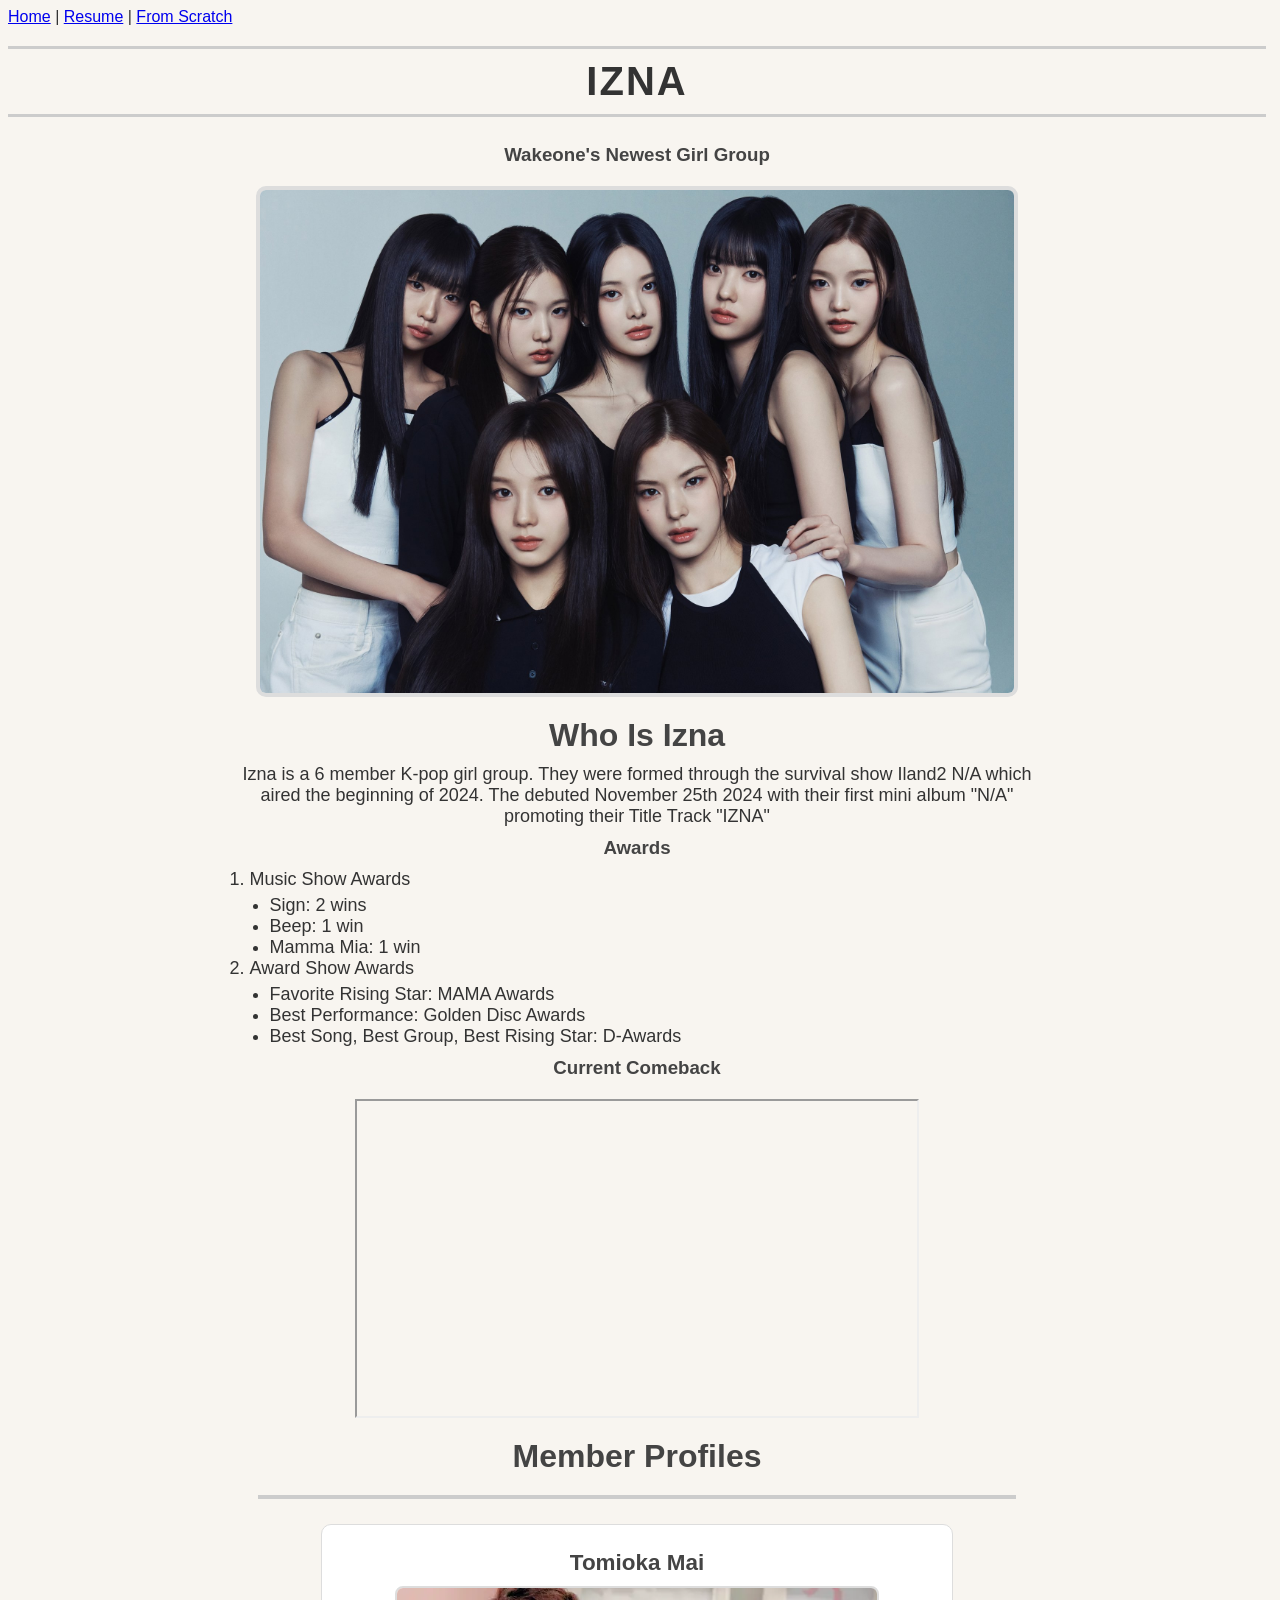
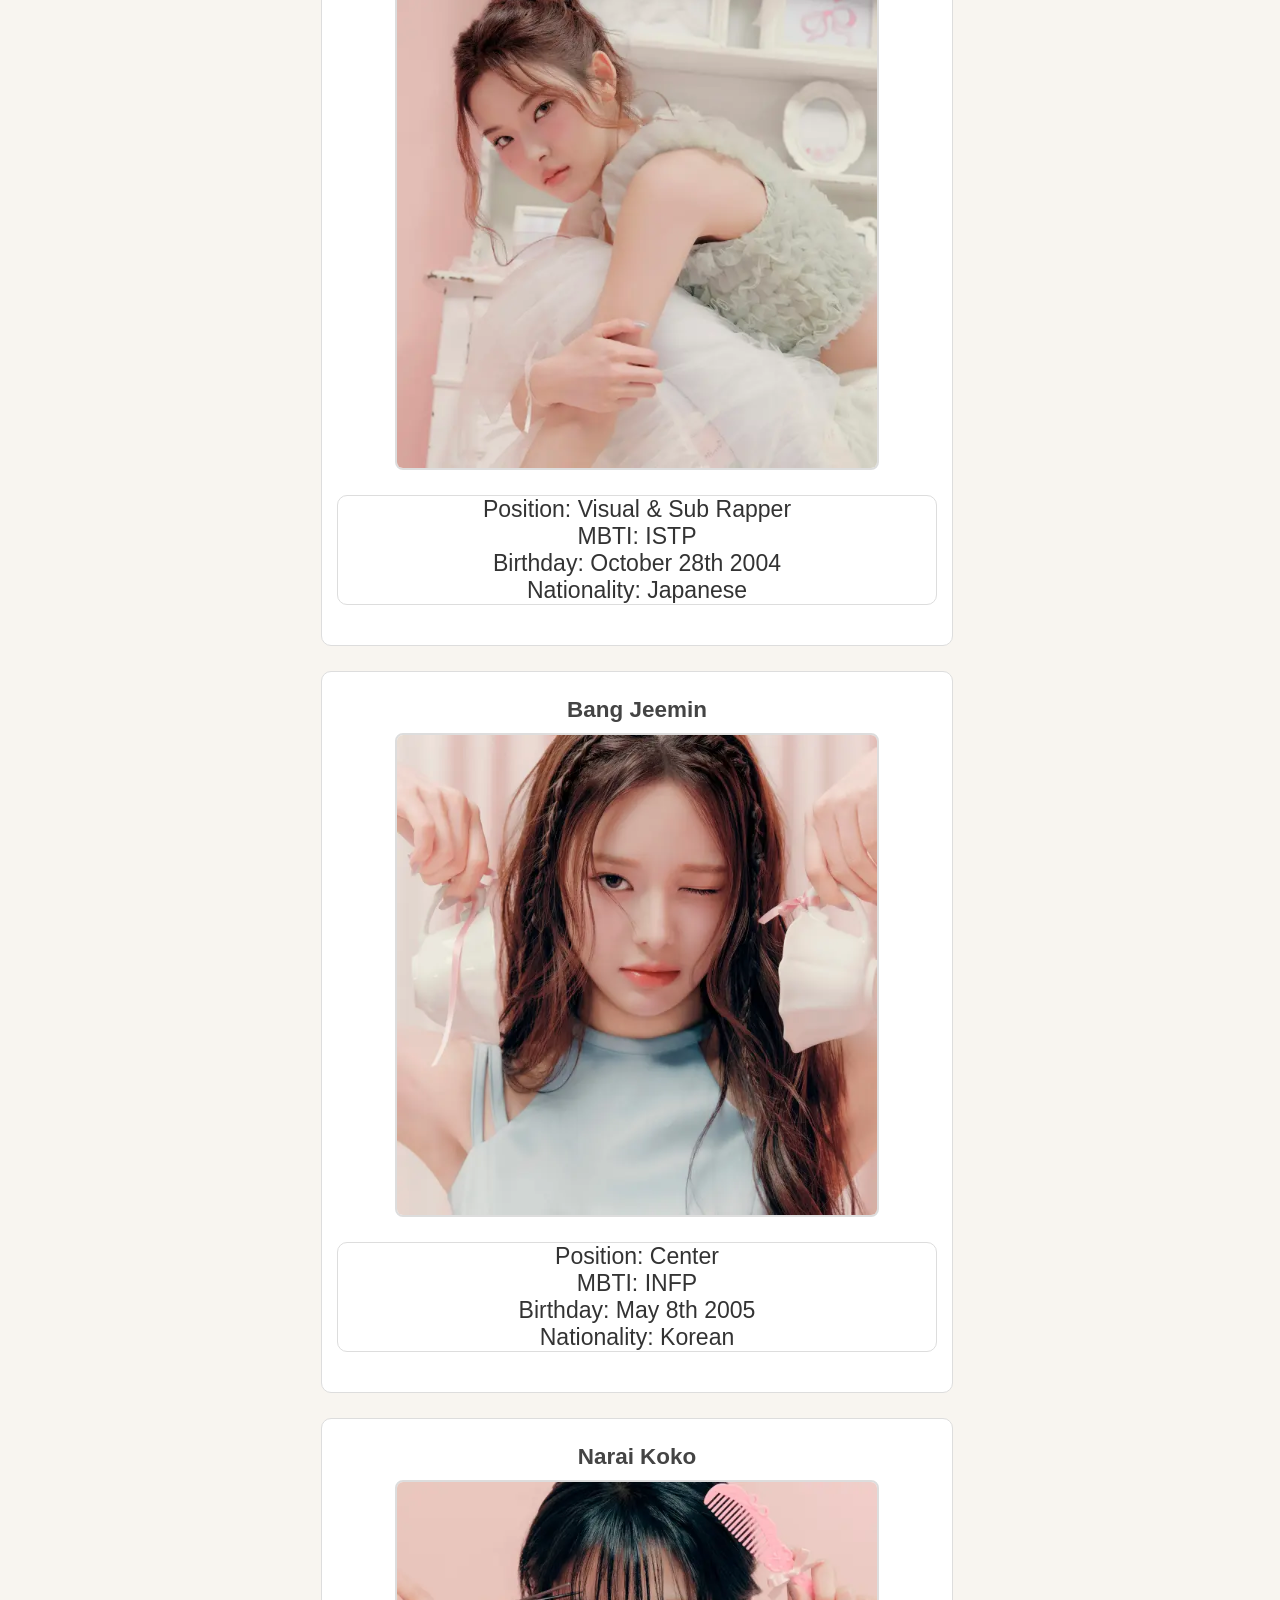
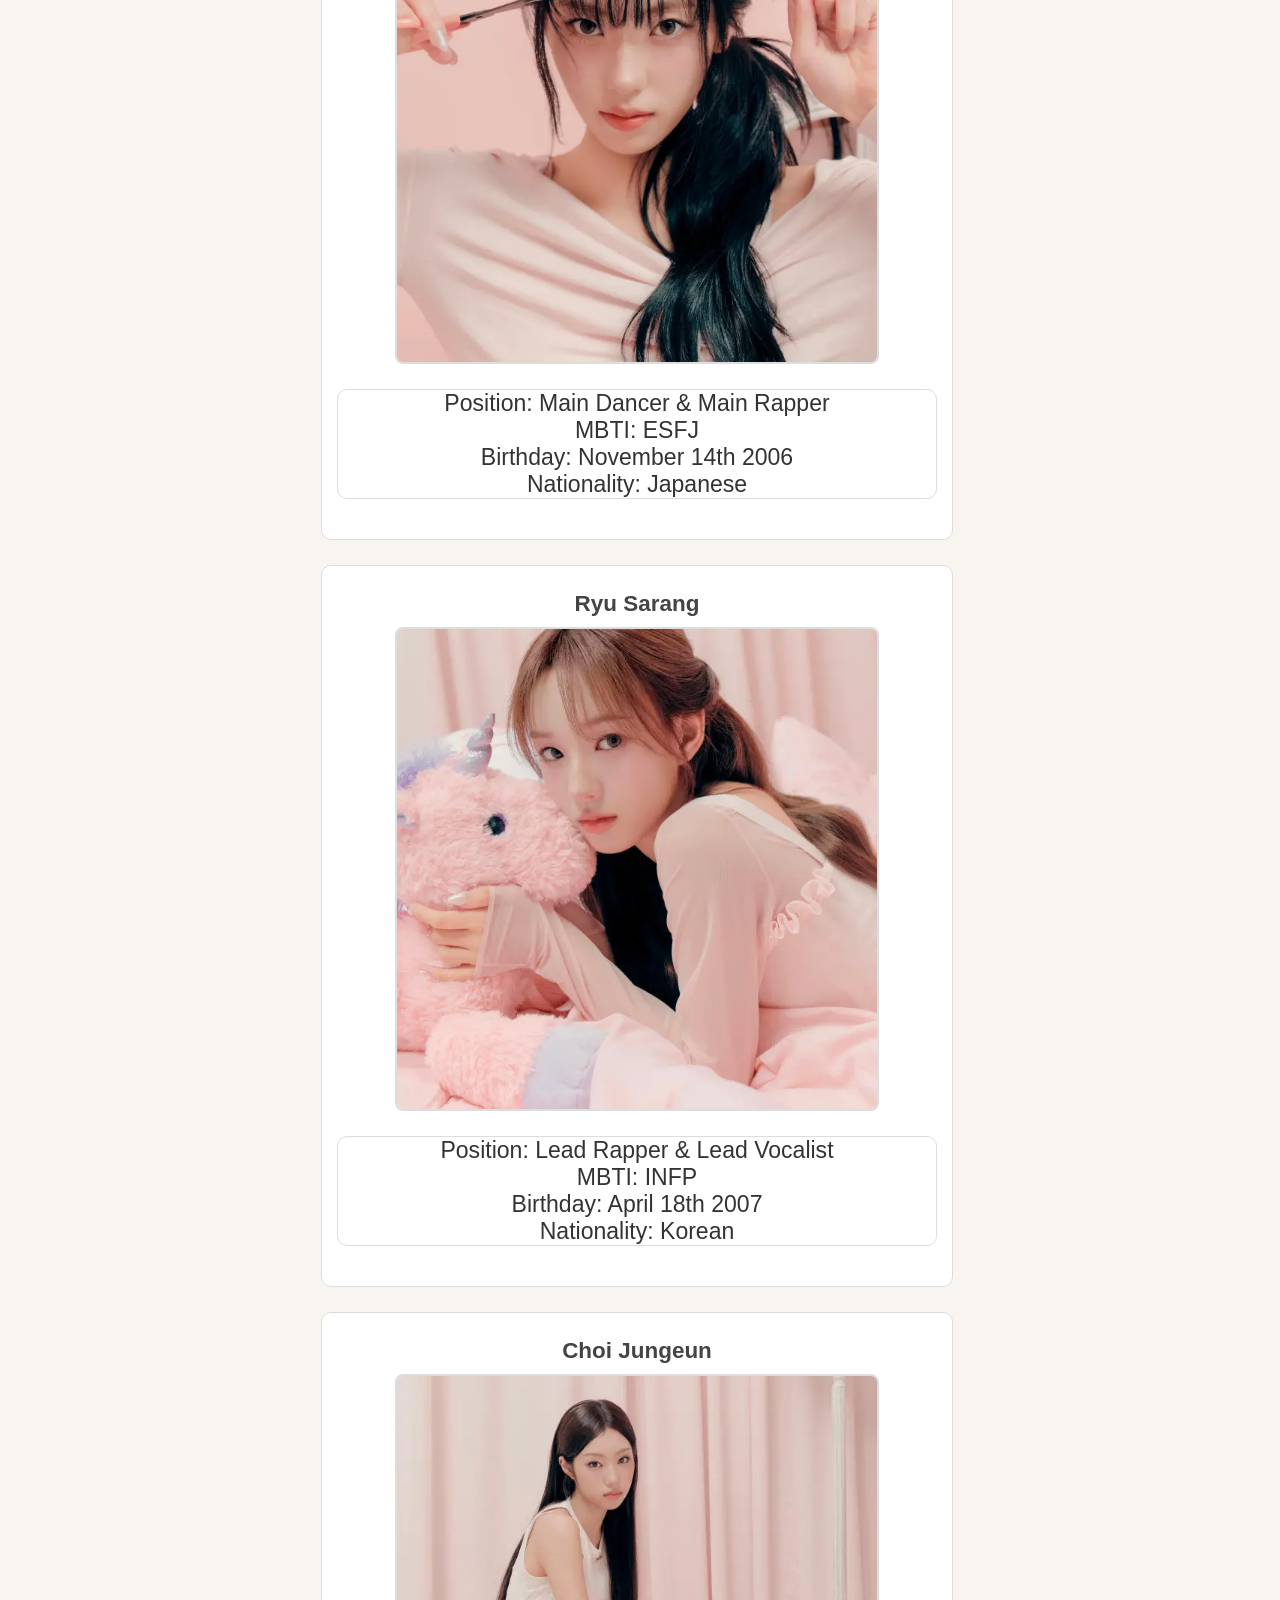
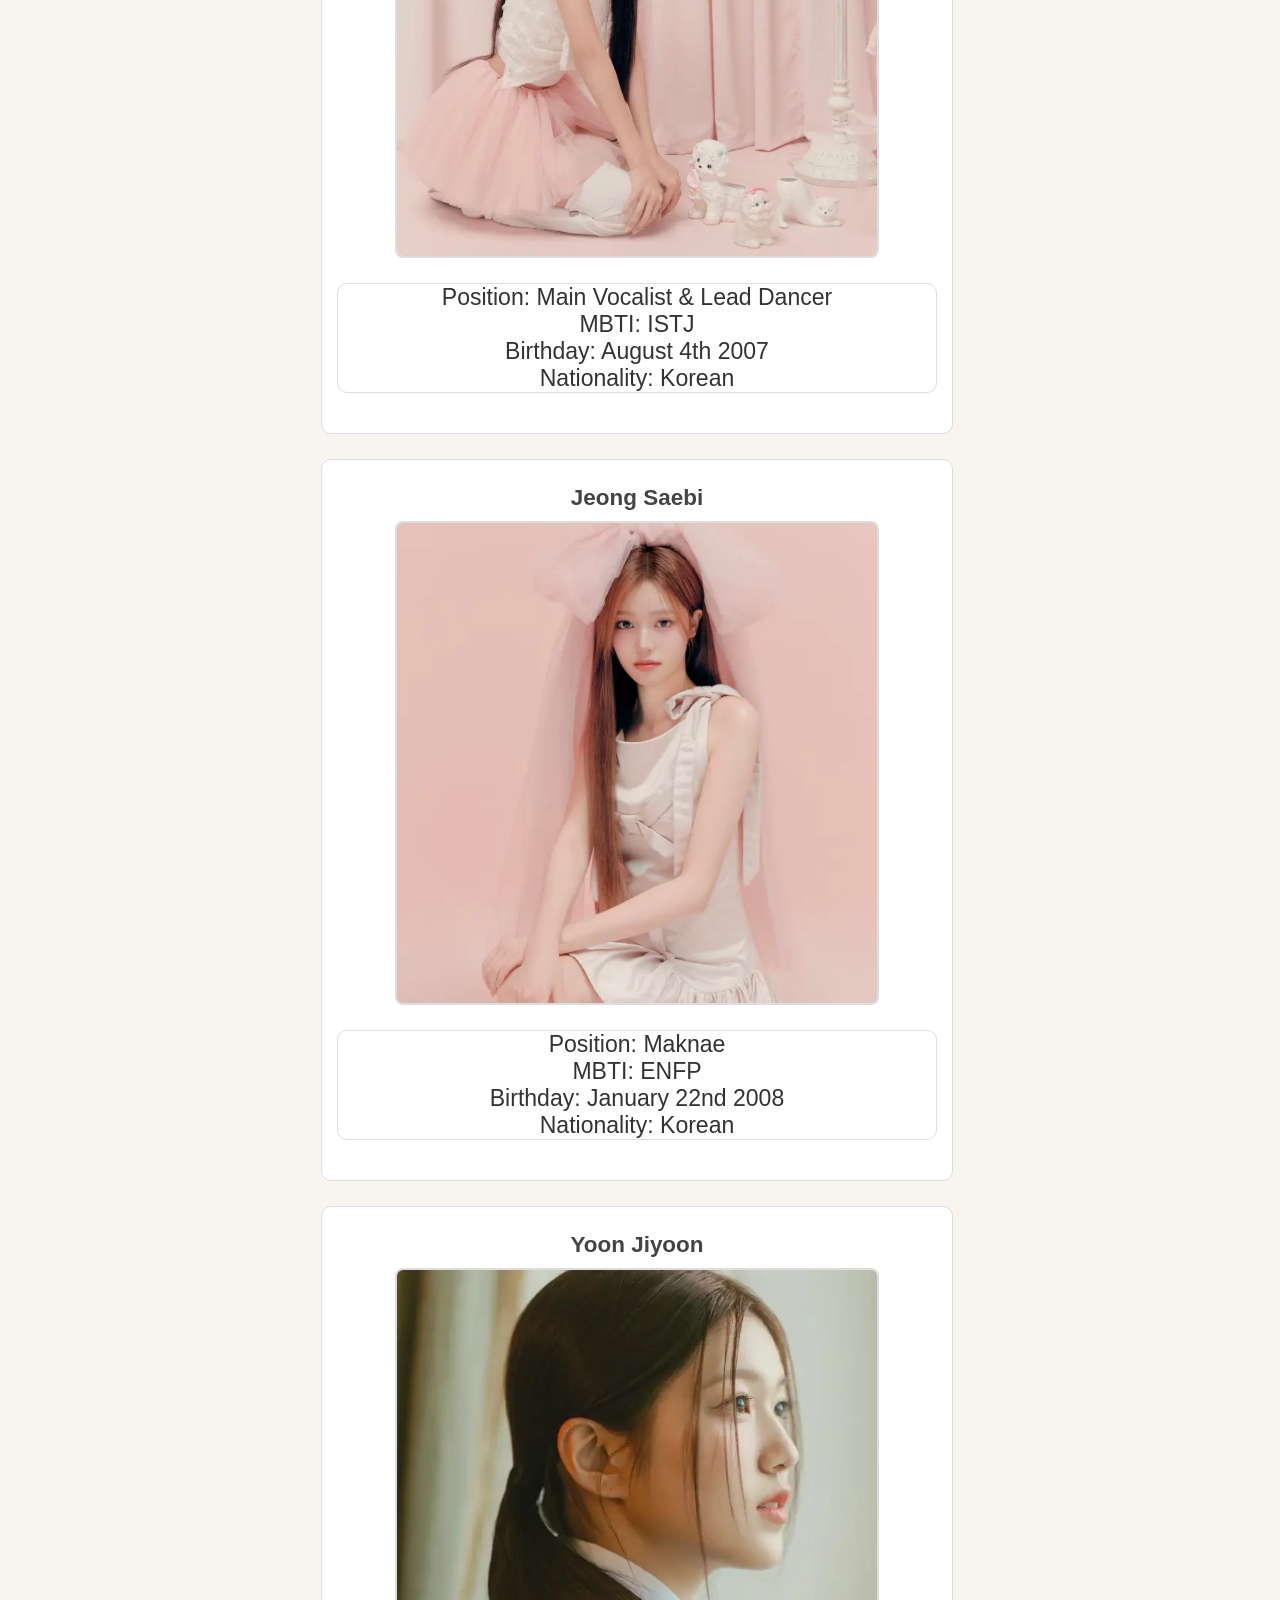
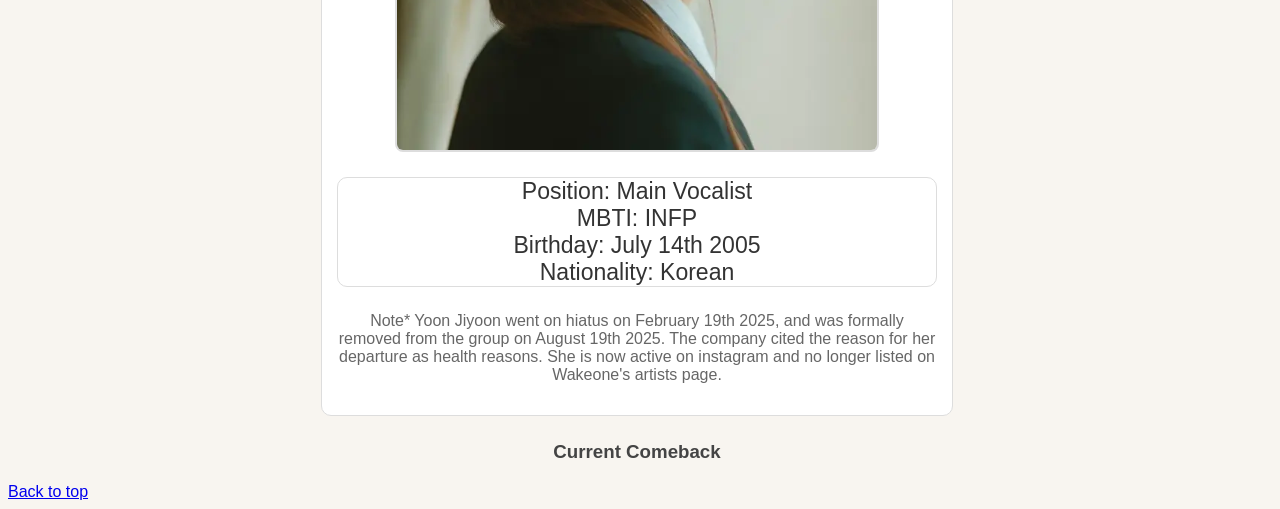
<file: Html/FromScatch.html>
<!DOCTYPE html>
<html lang="en">
<head>
    <meta charset="UTF-8">
    <meta name="viewport" content="width=device-width, initial-scale=1.0">
    <title>From Scratch</title>
    <link rel="stylesheet" href="../Style/Style.css">
</head>
<body>
<!--Navigation-->
    <a id="top" href="../index.html">Home</a> |
    <a href="Resume.html">Resume</a> |
    <a href="#!">From Scratch</a>
<!--title-->
    <p></p>
    <h1 class="bigtitle">IZNA</h1>
    <h3 class="title">Wakeone's Newest Girl Group</h3>
<!--Team Picture-->
    <img src="../assets/iznapic.jpg" alt="Picture of OT7 Izna" class="bigpicture">
<!--Bio-->
    <h1 class="title">Who Is Izna</h1>
    <p class="bio">Izna is a 6 member K-pop girl group. They were formed through the survival show Iland2 N/A which aired the beginning of 2024. The debuted November 25th 2024 with their first mini album "N/A" promoting their Title Track "IZNA" </p>
    <h3 class="title">Awards</h3>
<ol class="bio">
    <li>Music Show Awards
        <ul>
            <li>Sign: 2 wins</li>
            <li>Beep: 1 win</li>
            <li>Mamma Mia: 1 win</li>
        </ul>
    </li>

    <li>Award Show Awards
        <ul>
            <li>Favorite Rising Star: MAMA Awards</li>
            <li>Best Performance: Golden Disc Awards</li>
            <li>Best Song, Best Group, Best Rising Star: D-Awards</li>
        </ul>
    </li>
</ol>
<div>
</div>
<!--Youtube Video-->
    <h3 class="title">Current Comeback</h3>
<iframe width="560" height="315" src="https://www.youtube.com/embed/2fyFx2u5fbU?si=3kfzwX9sm1x0MFMT"
title="YouTube video player" 
allow="accelerometer; autoplay; clipboard-write; encrypted-media; gyroscope; picture-in-picture; web-share"
referrerpolicy="strict-origin-when-cross-origin" allowfullscreen>
</iframe>
<!--Subtitle--> 
    <h1 class="title">Member Profiles</h1>
    <div class="line"></div>
<!--Member Info-->
<div class="info">
    <h3 class="title">Tomioka Mai</h3>
    <img src="../assets/Mai.webp" alt="picture of Tomioka Mai" class="memberpics">


<ul class="info">
    <li>Position: Visual & Sub Rapper </li>
    <li>MBTI: ISTP</li>
    <li>Birthday: October 28th 2004</li>
    <li>Nationality: Japanese</li>
</ul>
</div>
<!--Member Info-->
<div class="info">
    <h3 class="title">Bang Jeemin</h3>
    <img src="../assets/Jeemin.webp" alt="picture of Bang Jeemin" class="memberpics">


<ul class="info">
    <li>Position: Center </li>
    <li>MBTI: INFP</li>
    <li>Birthday: May 8th 2005</li>
    <li>Nationality: Korean</li>
</ul>
</div>
<!--Member Info-->
<div class="info">
    <h3 class="title">Narai Koko</h3>
    <img src="../assets/Koko.webp" alt="picture of Narai Koko" class="memberpics">


<ul class="info">
    <li>Position: Main Dancer & Main Rapper </li>
    <li>MBTI: ESFJ</li>
    <li>Birthday: November 14th 2006</li>
    <li>Nationality: Japanese</li>
</ul>
</div>
<!--Member Info-->
<div class="info">
    <h3 class="title">Ryu Sarang</h3>
    <img src="../assets/Sarang.webp" alt="picture of Ryu Sarang" class="memberpics">


<ul class="info">
    <li>Position: Lead Rapper & Lead Vocalist </li>
    <li>MBTI: INFP</li>
    <li>Birthday: April 18th 2007</li>
    <li>Nationality: Korean</li>
</ul>
</div>
<!--Member Info-->
<div class="info">
    <h3 class="title">Choi Jungeun</h3>
    <img src="../assets/Jungeun.webp" alt="picture of Choi Jungeun" class="memberpics">


<ul class="info">
    <li>Position: Main Vocalist & Lead Dancer</li>
    <li>MBTI: ISTJ</li>
    <li>Birthday: August 4th 2007</li>
    <li>Nationality: Korean</li>
</ul>
</div>
<!--Member Info-->
<div class="info">
    <h3 class="title">Jeong Saebi</h3>
    <img src="../assets/Saebi.webp" alt="picture of Jeong SaebiS" class="memberpics">


<ul class="info">
    <li>Position: Maknae </li>
    <li>MBTI: ENFP</li>
    <li>Birthday: January 22nd 2008</li>
    <li>Nationality: Korean</li>
</ul>
</div>
<!--Member Info-->
<div class="info">
    <h3 class="title">Yoon Jiyoon</h3>
    <img src="../assets/Jiyoon.webp" alt="picture of Yoon Jiyoon" class="memberpics">


<ul class="info">
    <li>Position: Main Vocalist</li>
    <li>MBTI: INFP</li>
    <li>Birthday: July 14th 2005</li>
    <li>Nationality: Korean</li>
</ul>
<p class="note">Note* Yoon Jiyoon went on hiatus on February 19th 2025, and was formally removed from the group on August 19th 2025. The company cited the reason for her departure as health reasons. She is now active on instagram and no longer listed on Wakeone's artists page. </p>
</div>
 <h3 class="title">Current Comeback</h3>
<div class="tableauPlaceholder" id='viz1776122850400' style='position: relative'><noscript><a href='#'><img alt='World of KPOPBest-selling albums 2011 - 2020 H2  ' src='https:&#47;&#47;public.tableau.com&#47;static&#47;images&#47;Wo&#47;WorldofKPOP&#47;Dashboard1&#47;1_rss.png' style='border: none' /></a></noscript><object class="tableauViz"  style='display:none;'><param name='host_url' value='https%3A%2F%2Fpublic.tableau.com%2F' /> <param name='embed_code_version' value='3' /> <param name='site_root' value='' /><param name='name' value='WorldofKPOP&#47;Dashboard1' /><param name='tabs' value='no' /><param name='toolbar' value='yes' /><param name='static_image' value='https:&#47;&#47;public.tableau.com&#47;static&#47;images&#47;Wo&#47;WorldofKPOP&#47;Dashboard1&#47;1.png' /> <param name='animate_transition' value='yes' /><param name='display_static_image' value='yes' /><param name='display_spinner' value='yes' /><param name='display_overlay' value='yes' /><param name='display_count' value='yes' /><param name='language' value='en-US' /></object></div>                <script type='text/javascript'>                    var divElement = document.getElementById('viz1776122850400');                    var vizElement = divElement.getElementsByTagName('object')[0];                    vizElement.style.width='1400px';vizElement.style.height='2527px';                    var scriptElement = document.createElement('script');                    scriptElement.src = 'https://public.tableau.com/javascripts/api/viz_v1.js';                    vizElement.parentNode.insertBefore(scriptElement, vizElement);                </script>
<a href="#top">Back to top</a>

</body>
</html>
</file>
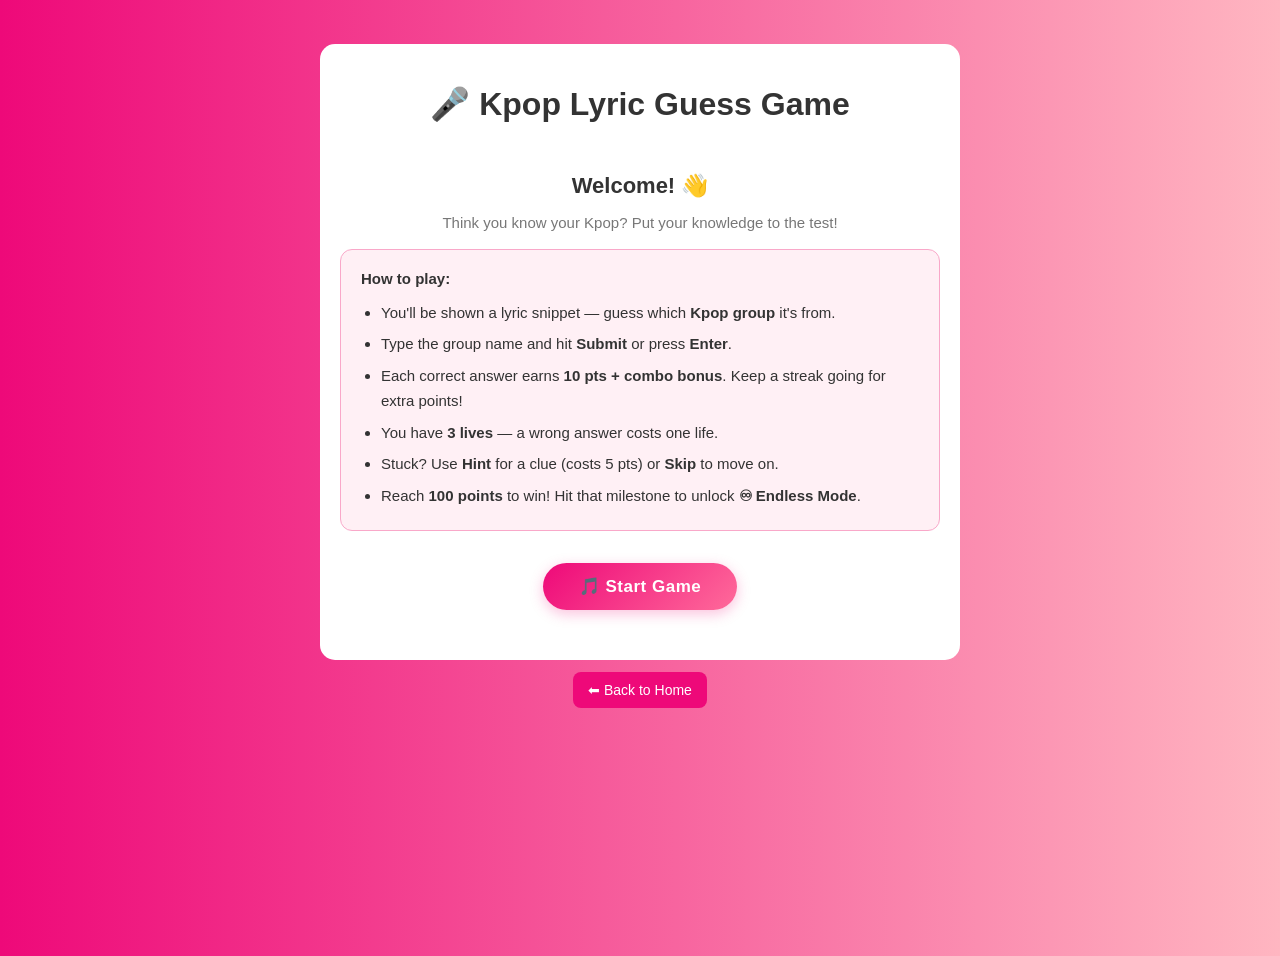
<file: Html/game.html>
<!DOCTYPE html>
<html lang="en">
<head>
    <meta charset="UTF-8">
    <meta name="viewport" content="width=device-width, initial-scale=1.0">
    <title>Game</title>
</head>
<body>
<p href =></p>    
<style>
@keyframes gradientShift {
  0%   { background-position: 0% 50%; }
  50%  { background-position: 100% 50%; }
  100% { background-position: 0% 50%; }
}
body {
  font-family: Arial, sans-serif;
  background: linear-gradient(270deg, #ee0979, #ff6a9a, #fad0c4, #ffb6c1, #ee0979);
  background-size: 400% 400%;
  animation: gradientShift 8s ease infinite;
  text-align: center;
  padding: 20px;
  color: #333;
  min-height: 100vh;
}
.container {
  background: white;
  padding: 20px;
  border-radius: 15px;
  max-width: 600px;
  margin: auto;
}
input {
  padding: 10px;
  width: 70%;
  margin-top: 10px;
}
button {
  padding: 10px 15px;
  margin: 10px;
  border: none;
  border-radius: 8px;
  cursor: pointer;
}
#lyric {
  font-size: 20px;
  margin: 20px 0;
}
.hidden { display: none; }

#start { padding: 10px 0 20px; }
#start h2 { font-size: 22px; margin-bottom: 6px; }
.rules-box {
  background: #fff0f5;
  border: 1.5px solid #f9a8c9;
  border-radius: 12px;
  padding: 16px 20px;
  text-align: left;
  margin: 18px 0 22px;
  font-size: 15px;
  line-height: 1.7;
}
.rules-box ul { margin: 8px 0 0 0; padding-left: 20px; }
.rules-box li { margin-bottom: 6px; }
.start-btn {
  background: linear-gradient(135deg, #ee0979, #ff6a9a);
  color: white;
  font-size: 17px;
  font-weight: bold;
  padding: 13px 36px;
  border-radius: 30px;
  border: none;
  cursor: pointer;
  letter-spacing: 0.5px;
  box-shadow: 0 4px 14px rgba(238,9,121,0.25);
}
.start-btn:hover { opacity: 0.9; }

#endless-badge {
  display: inline-block;
  background: linear-gradient(135deg, #7c3aed, #a855f7);
  color: white;
  font-size: 12px;
  font-weight: bold;
  padding: 3px 10px;
  border-radius: 20px;
  margin-left: 8px;
  vertical-align: middle;
}
#endless-counter {
  font-size: 13px;
  color: #a855f7;
  margin: 4px 0 0;
  font-weight: bold;
}

#win { padding: 10px 0 20px; }
.win-trophy { font-size: 60px; margin: 10px 0 6px; }
#win h2 { font-size: 26px; color: #ee0979; margin-bottom: 6px; }
.win-score { font-size: 42px; font-weight: bold; color: #ee0979; margin: 10px 0 4px; }
.win-label { font-size: 14px; color: #999; margin-bottom: 18px; }
.win-msg {
  background: #fff0f5;
  border-radius: 10px;
  padding: 12px 18px;
  font-size: 15px;
  color: #555;
  margin-bottom: 20px;
}
.win-btn {
  background: linear-gradient(135deg, #ee0979, #ff6a9a);
  color: white;
  font-size: 15px;
  font-weight: bold;
  padding: 11px 30px;
  border-radius: 30px;
  border: none;
  cursor: pointer;
  margin: 6px;
}
.win-btn:hover { opacity: 0.9; }
.endless-btn {
  background: linear-gradient(135deg, #7c3aed, #a855f7);
  color: white;
  font-size: 15px;
  font-weight: bold;
  padding: 11px 30px;
  border-radius: 30px;
  border: none;
  cursor: pointer;
  margin: 6px;
}
.endless-btn:hover { opacity: 0.9; }
</style>

<div class="container">
  <h1>🎤 Kpop Lyric Guess Game</h1>

  <!-- START SCREEN -->
  <div id="start">
    <h2>Welcome! 👋</h2>
    <p style="color:#777; font-size:15px; margin-bottom:0;">Think you know your Kpop? Put your knowledge to the test!</p>
    <div class="rules-box">
      <strong>How to play:</strong>
      <ul>
        <li>You'll be shown a lyric snippet — guess which <strong>Kpop group</strong> it's from.</li>
        <li>Type the group name and hit <strong>Submit</strong> or press <strong>Enter</strong>.</li>
        <li>Each correct answer earns <strong>10 pts + combo bonus</strong>. Keep a streak going for extra points!</li>
        <li>You have <strong>3 lives</strong> — a wrong answer costs one life.</li>
        <li>Stuck? Use <strong>Hint</strong> for a clue (costs 5 pts) or <strong>Skip</strong> to move on.</li>
        <li>Reach <strong>100 points</strong> to win! Hit that milestone to unlock <strong>♾ Endless Mode</strong>.</li>
      </ul>
    </div>
    <button class="start-btn" onclick="beginGame()">🎵 Start Game</button>
  </div>

  <!-- GAME SCREEN -->
  <div id="game" class="hidden">
    <p id="lyric"></p>
    <input type="text" id="answer" placeholder="Enter group name">
    <br>
    <button onclick="submitAnswer()">Submit</button>
    <button onclick="skip()">Skip</button>
    <button onclick="hint()">Hint (-5 pts)</button>
    <p id="feedback"></p>
    <p>Score: <span id="score">0</span><span id="endless-badge" class="hidden">♾ ENDLESS</span></p>
    <p id="endless-counter" class="hidden">Questions answered: <span id="endless-count">0</span></p>
    <p>Lives: <span id="lives">3</span></p>
    <p>Combo: <span id="combo">0</span></p>
  </div>

  <!-- WIN SCREEN -->
  <div id="win" class="hidden">
    <div class="win-trophy">🏆</div>
    <h2>You Win!</h2>
    <div class="win-score" id="winScore">0</div>
    <div class="win-label">points scored</div>
    <div class="win-msg">You hit 100 points — you're a certified Kpop lyric expert! 🎉<br><br>Want to keep going? Try <strong>Endless Mode</strong> — infinite questions, no finish line. How long can you last?</div>
    <button class="endless-btn" onclick="startEndless()">♾ Endless Mode</button>
    <button class="win-btn" onclick="restart()">🔄 Play Again</button>
  </div>

  <!-- GAME OVER SCREEN -->
  <div id="end" class="hidden">
    <h2>Game Over</h2>
    <p id="finalScore"></p>
    <p id="rank"></p>
    <button onclick="restart()">Play Again</button>
  </div>
</div>

<script>
const pool = [
  { lyric: "Obun keot wanbyeokan My makeup tutorial", group: "illit", hint: "rookie hybe girl group" },
  { lyric: "Baby, I'm just trying to play it cool but, I just can't hide that, I want you", group: "illit", hint: "magnetic group" },
  { lyric: "Say goodbye but I'll always love you", group: "izna", hint: "Iland 2" },
  { lyric: "We bout to blow it up and make a scene", group: "izna", hint: "Wakeone Girl Group" },
  { lyric: "You pass the drip check super lit yeah", group: "izna", hint: "2024 Survival Show" },
  { lyric: "Got me burning, got me burning up", group: "meovv", hint: "The Black Label Girl Group" },
  { lyric: "Wons and yens and dollars, comma comma comma", group: "meovv", hint: "Only girl group in their label" },
  { lyric: "i do me, i do me right", group: "kiikii", hint: "Starship Ent." },
  { lyric: "When I'm dancing alone im not dreaming alone I can feel it", group: "kiikii", hint: "Ive's sister group" },
  { lyric: "I'm not bad, you can't make me act right", group: "hearts2hearts", hint: "Newest SM group" },
  { lyric: "I cannot focus on anything but you baby", group: "hearts2hearts", hint: "9 members" },
  { lyric: "Wonder woman so no wonder who they want to be", group: "izna", hint: "Title track self titled" },
  { lyric: "You know what? not even God can stop me, I'll like you", group: "illit", hint: "RUnext" },
  { lyric: "Together we're so toxic", group: "meovv", hint: "5 members" },
  { lyric: "Criss-cross, lip gloss, missed some, gwenchana, uh uh", group: "kiikii", hint: "MV choreography" },
  { lyric: "Just like the movie, devil game, drama", group: "zerobaseone", hint: "HYBE boy group, ZB1" },
  { lyric: "Boom, on top of the moon, No gravity stopping us", group: "zerobaseone", hint: "Boys Planet survival show" },
  { lyric: "Oh, baby, I'll make you sweat sweat, sweat, sweat, sweat", group: "zerobaseone", hint: "9-member boy group" },
  { lyric: "Tick Tock counting on you", group: "alphadriveone", hint: "ADO — rising rookie group" },
  { lyric: "Watch me raw flame, raw flame just like a savage", group: "alphadriveone", hint: "AlphaDriveOne" },
  { lyric: "Ne nunbicheun so deeper nd I feel so better Love is chain", group: "alphadriveone", hint: "ADO debut era" },
  { lyric: "I really want to kick it with you baby", group: "tws", hint: "PLEDIS boy group" },
  { lyric: "you make me overdrive", group: "tws", hint: "Tomorrow x Together labelmates" },
  { lyric: "Head, Shoulders, Knees and toes", group: "tws", hint: "5-member boy group" }
];

let questions = [];
let current = 0;
let score = 0;
let lives = 3;
let combo = 0;
let winTriggered = false;
let endlessMode = false;
let endlessCount = 0;
let endlessPool = [];
let endlessIndex = 0;

function beginGame() {
  document.getElementById("start").classList.add("hidden");
  document.getElementById("game").classList.remove("hidden");
  startGame();
}

function startGame() {
  endlessMode = false;
  endlessCount = 0;
  questions = pool.slice().sort(() => 0.5 - Math.random()).slice(0, 10);
  current = 0;
  score = 0;
  lives = 3;
  combo = 0;
  winTriggered = false;
  document.getElementById("endless-badge").classList.add("hidden");
  document.getElementById("endless-counter").classList.add("hidden");
  updateUI();
  showQuestion();
}

function startEndless() {
  document.getElementById("win").classList.add("hidden");
  document.getElementById("game").classList.remove("hidden");
  endlessMode = true;
  endlessCount = 0;
  endlessPool = pool.slice().sort(() => 0.5 - Math.random());
  endlessIndex = 0;
  combo = 0;
  winTriggered = false;
  document.getElementById("endless-badge").classList.remove("hidden");
  document.getElementById("endless-counter").classList.remove("hidden");
  updateUI();
  showEndlessQuestion();
}

function showQuestion() {
  document.getElementById("lyric").innerText = questions[current].lyric;
  document.getElementById("answer").value = "";
  document.getElementById("feedback").innerText = "";
}

function showEndlessQuestion() {
  if (endlessIndex >= endlessPool.length) {
    endlessPool = pool.slice().sort(() => 0.5 - Math.random());
    endlessIndex = 0;
  }
  document.getElementById("lyric").innerText = endlessPool[endlessIndex].lyric;
  document.getElementById("answer").value = "";
  document.getElementById("feedback").innerText = "";
  document.getElementById("endless-count").innerText = endlessCount;
}

function normalize(text) {
  return text.toLowerCase().replace(/[^a-z0-9]/g, "");
}

document.getElementById("answer").addEventListener("keypress", function(e) {
  if (e.key === "Enter") { submitAnswer(); }
});

function flash(color) {
  const container = document.querySelector(".container");
  container.style.background = color;
  setTimeout(() => { container.style.background = "white"; }, 300);
}

function checkWin() {
  if (!endlessMode && score >= 100 && !winTriggered) {
    winTriggered = true;
    setTimeout(() => {
      document.getElementById("game").classList.add("hidden");
      document.getElementById("win").classList.remove("hidden");
      document.getElementById("winScore").innerText = score;
    }, 700);
    return true;
  }
  return false;
}

function submitAnswer() {
  const inputBox = document.getElementById("answer");
  const user = normalize(inputBox.value);
  const correct = endlessMode
    ? normalize(endlessPool[endlessIndex].group)
    : normalize(questions[current].group);

  if (user === correct) {
    combo++;
    score += 10 + (combo * 2);
    document.getElementById("feedback").innerText = "✅ Correct!";
    inputBox.style.border = "3px solid green";
    flash("#c8f7c5");
  } else {
    lives--;
    combo = 0;
    document.getElementById("feedback").innerText = "❌ Wrong!";
    inputBox.style.border = "3px solid red";
    flash("#f7c5c5");
  }

  updateUI();
  if (checkWin()) return;

  setTimeout(() => {
    inputBox.style.border = "";
    next();
  }, 600);
}

function skip() {
  combo = 0;
  next();
}

function hint() {
  const h = endlessMode ? endlessPool[endlessIndex].hint : questions[current].hint;
  score -= 5;
  document.getElementById("feedback").innerText = "Hint: " + h;
  updateUI();
}

function next() {
  if (endlessMode) {
    endlessIndex++;
    endlessCount++;
    if (lives <= 0) {
      endGame();
    } else {
      showEndlessQuestion();
      updateUI();
    }
  } else {
    current++;
    if (lives <= 0 || current >= questions.length) {
      endGame();
    } else {
      showQuestion();
    }
  }
}

function updateUI() {
  document.getElementById("score").innerText = score;
  document.getElementById("lives").innerText = lives;
  document.getElementById("combo").innerText = combo;
  if (endlessMode) {
    document.getElementById("endless-count").innerText = endlessCount;
  }
}

function endGame() {
  document.getElementById("game").classList.add("hidden");
  document.getElementById("end").classList.remove("hidden");
  let display = "Score: " + score;
  if (endlessMode) display += " | Questions answered: " + endlessCount;
  document.getElementById("finalScore").innerText = display;

  let rank = "C";
  if (score > 120) rank = "S";
  else if (score > 90) rank = "A";
  else if (score > 60) rank = "B";
  document.getElementById("rank").innerText = endlessMode ? "Endless run over. You're a legend! 🎤" : "Rank: " + rank;
}

function restart() {
  document.getElementById("end").classList.add("hidden");
  document.getElementById("win").classList.add("hidden");
  document.getElementById("game").classList.remove("hidden");
  startGame();
}
</script>
<a href="../index.html">
  <button style="padding:10px 15px;font-size:14px;background-color:#ee0979;color:white;border:none;border-radius:8px;cursor:pointer;margin-top:12px;">
    ⬅ Back to Home
  </button>

</a>
</body>
</html>
</file>
<file: Style/Style.css>
/* BODY */
body {
    background-color: #f8f5f0;
    font-family: 'Segoe UI', Tahoma, Geneva, Verdana, sans-serif;
    color: #333;
    padding-right: 6px;
}

/* LINKS */
a:hover {
    text-decoration: underline;
    font-weight: bold;
}

a:visited {
    color: rgb(46, 46, 114);
}

/* TITLES */
.bigtitle {
    border-top: 3px solid #ccc;
    border-bottom: 3px solid #ccc;
    text-align: center;
    margin-top: 20px;
    padding: 10px 0;
    font-size: 2.5rem;
    letter-spacing: 2px;
}

.title {
    text-align: center;
    margin-top: 10px;
    margin-bottom: 10px;
    color: #444;
}

/* DIVIDER */
.line {
    border: solid 2px #ccc;
    width: 60%;
    margin: 20px auto;
}

/* MAIN IMAGE */
.bigpicture {
    display: block;
    margin: 20px auto;
    max-width: 60%;
    border: solid 4px #ddd;
    border-radius: 10px;
}

/* BIO */
.bio {
    text-align: center;
    font-size: large;
    max-width: 800px;
    margin: 10px auto;
}

/* FIXED AWARDS LIST */
ol.bio {
    text-align: left;
    padding-left: 25px;
}

ol.bio ul {
    list-style-type: disc;
    padding-left: 20px;
    margin-top: 5px;
}

/* MEMBER SECTION */
.info {
    font-size: larger;
    text-align: center;
    margin: 25px auto;
    max-width: 600px;
    padding: 15px;
    background-color: white;
    border-radius: 10px;
    border: 1px solid #ddd;
}

/* MEMBER IMAGES */
.memberpics {
    display: block;
    margin: 10px auto;
    max-width: 80%;
    border: 2px solid #ddd;
    border-radius: 8px;
}

/* MEMBER LISTS (no bullets like your original intent) */
.info ul {
    list-style: none;
    padding: 0;
}

/* NOTE */
.note {
    font-size: medium;
    text-align: center;
    margin-top: 10px;
    color: #666;
}
iframe {
    display: block;
    margin: 20px auto;
}
.tableauPlaceholder{ display: block;
    margin: 20px auto;
    max-width: 100%;}
</file>
